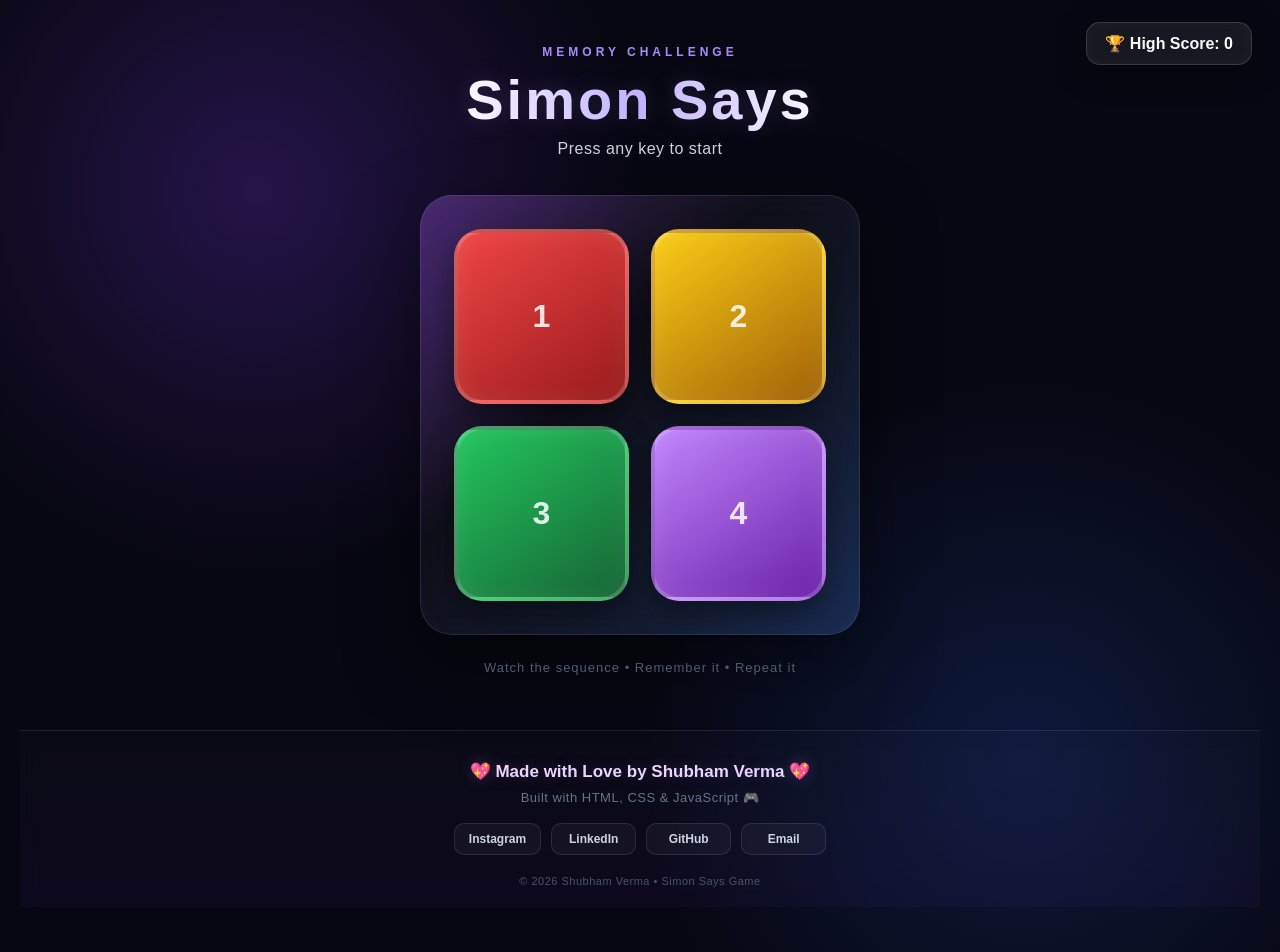
<file: index.html>
<!DOCTYPE html>
<html lang="en">
<head>
    <meta charset="UTF-8">
    <meta name="viewport" content="width=device-width, initial-scale=1.0">
    <title>Simon Says Game</title>
    <link rel="stylesheet" href="style.css">
</head>

<body>

    <div id="highScore">🏆 High Score: 0</div>

    <div class="game-header">
        <p class="game-label">MEMORY CHALLENGE</p>
        <h1>Simon Says</h1>
        <h2>Press any key to start</h2>
    </div>

    <div class="btn-container">

        <div class="line-one">
            <div class="btn red" id="red" type="button">1</div>
            <div class="btn yellow" id="yellow" type="button">2</div>
        </div>

        <div class="line-two">
            <div class="btn green" id="green" type="button">3</div>
            <div class="btn purple" id="purple" type="button">4</div>
        </div>

    </div>

    <p class="game-tip">Watch the sequence • Remember it • Repeat it</p>

    <footer class="footer">
    <div class="footer-content">

        <h3>💖 Made with Love by Shubham Verma 💖</h3>

        <p>Built with HTML, CSS & JavaScript 🎮</p>

        <div class="social-icons">

            <a href="https://www.instagram.com/it.is.sv/"
               target="_blank"
               title="Instagram">
                Instagram
            </a>

            <a href="https://www.linkedin.com/in/itissv"
               target="_blank"
               title="LinkedIn">
                LinkedIn
            </a>

            <a href="https://github.com/itissv"
               target="_blank"
               title="GitHub">
                GitHub
            </a>

            <a href="mailto:svshubham87@gmail.com"
               title="Email">
                Email
            </a>

        </div>

        <p class="copyright">
            © 2026 Shubham Verma • Simon Says Game
        </p>

    </div>
</footer>

<script src="script.js"></script>
    <script src="simon.js"></script>
</body>
</html>
</file>
<file: style.css>
* {
    box-sizing: border-box;
    margin: 0;
    padding: 0;
}


body {
    min-height: 100vh;

    font-family: "Segoe UI", Arial, sans-serif;

    text-align: center;

    color: white;

    background:
        radial-gradient(
            circle at 20% 20%,
            rgba(124, 58, 237, 0.25),
            transparent 30%
        ),
        radial-gradient(
            circle at 80% 80%,
            rgba(37, 99, 235, 0.2),
            transparent 30%
        ),
        #070711;

    display: flex;
    flex-direction: column;
    align-items: center;

    padding: 45px 20px;

    transition:
        background 0.3s ease,
        color 0.3s ease;
}


/* =========================
   GAME OVER BODY
========================= */

body.gameOver {
    background:
        radial-gradient(
            circle at center,
            rgba(127, 29, 29, 0.45),
            transparent 55%
        ),
        #120303;

    color: #ff4d4d;

    animation: screenShake 0.35s ease;
}


@keyframes screenShake {

    0% {
        transform: translateX(0);
    }

    20% {
        transform: translateX(-6px);
    }

    40% {
        transform: translateX(6px);
    }

    60% {
        transform: translateX(-4px);
    }

    80% {
        transform: translateX(4px);
    }

    100% {
        transform: translateX(0);
    }
}


/* =========================
   HIGH SCORE
========================= */

#highScore {
    position: fixed;

    top: 22px;
    right: 28px;

    padding: 11px 18px;

    color: #f8fafc;

    font-size: 16px;
    font-weight: 700;

    background: rgba(255, 255, 255, 0.07);

    border: 1px solid rgba(255, 255, 255, 0.15);

    border-radius: 14px;

    backdrop-filter: blur(12px);

    box-shadow:
        0 8px 30px rgba(0, 0, 0, 0.35),
        inset 0 0 15px rgba(255, 255, 255, 0.03);

    z-index: 20;

    transition:
        0.3s;
}


#highScore:hover {
    transform: translateY(-2px);

    border-color: rgba(250, 204, 21, 0.5);

    box-shadow:
        0 0 20px rgba(250, 204, 21, 0.2),
        0 8px 30px rgba(0, 0, 0, 0.4);
}


/* =========================
   NEW HIGH SCORE
========================= */

.new-record {
    color: #facc15 !important;

    border-color: rgba(250, 204, 21, 0.7) !important;

    box-shadow:
        0 0 20px rgba(250, 204, 21, 0.35),
        0 0 40px rgba(250, 204, 21, 0.15),
        0 8px 30px rgba(0, 0, 0, 0.4) !important;

    transform: scale(1.08);

    animation: recordPulse 0.8s ease;
}


@keyframes recordPulse {

    0% {
        transform: scale(1);
    }

    50% {
        transform: scale(1.12);
    }

    100% {
        transform: scale(1.08);
    }
}


/* =========================
   HEADER
========================= */

.game-header {
    margin-bottom: 25px;
}


.game-label {
    color: #a78bfa;

    font-size: 12px;
    font-weight: 700;

    letter-spacing: 4px;

    margin-bottom: 8px;
}


h1 {
    font-size: 3.5rem;

    font-weight: 900;

    letter-spacing: 3px;

    background: linear-gradient(
        90deg,
        #ffffff,
        #c4b5fd,
        #ffffff
    );

    -webkit-background-clip: text;
    -webkit-text-fill-color: transparent;

    text-shadow:
        0 0 25px rgba(167, 139, 250, 0.2);
}


h2 {
    min-height: 30px;

    margin-top: 8px;

    color: #cbd5e1;

    font-size: 1rem;

    font-weight: 500;

    letter-spacing: 0.5px;

    transition:
        color 0.2s,
        transform 0.2s;
}


/* =========================
   GAME OVER TEXT
========================= */

body.gameOver h2 {
    color: #ff4d4d;

    text-shadow:
        0 0 10px rgba(255, 0, 0, 0.5),
        0 0 25px rgba(255, 0, 0, 0.25);
}


.restart-text {
    display: inline-block;

    margin-top: 8px;

    color: #fca5a5;

    font-size: 0.9rem;

    animation: restartPulse 1s infinite;
}


@keyframes restartPulse {

    0%,
    100% {
        opacity: 0.6;
    }

    50% {
        opacity: 1;
    }
}


/* =========================
   LEVEL ANIMATION
========================= */

.game-over {
    animation: levelPulse 0.5s ease;
}


@keyframes levelPulse {

    0% {
        transform: scale(1);
    }

    50% {
        transform: scale(1.06);
    }

    100% {
        transform: scale(1);
    }
}


/* =========================
   GAME BOARD
========================= */

.btn-container {
    padding: 22px;

    border-radius: 32px;

    background: rgba(255, 255, 255, 0.035);

    border: 1px solid rgba(255, 255, 255, 0.1);

    box-shadow:
        0 25px 70px rgba(0, 0, 0, 0.5),
        inset 0 0 35px rgba(255, 255, 255, 0.015);

    backdrop-filter: blur(15px);

    position: relative;
}


/* Glowing border */

.btn-container::before {
    content: "";

    position: absolute;

    inset: -1px;

    border-radius: 32px;

    background: linear-gradient(
        135deg,
        rgba(168, 85, 247, 0.3),
        transparent 40%,
        rgba(59, 130, 246, 0.2)
    );

    z-index: -1;
}


/* =========================
   GAME OVER BOARD
========================= */

body.gameOver .btn-container {
    border-color: rgba(239, 68, 68, 0.35);

    box-shadow:
        0 0 35px rgba(239, 68, 68, 0.15),
        0 25px 70px rgba(0, 0, 0, 0.6);
}


/* =========================
   ROWS
========================= */

.line-one,
.line-two {
    display: flex;

    justify-content: center;

    align-items: center;
}


/* =========================
   GAME BUTTONS
========================= */

.btn {
    height: 175px;

    width: 175px;

    margin: 11px;

    border-radius: 28px;

    border: 4px solid rgba(255, 255, 255, 0.2);

    display: flex;

    justify-content: center;

    align-items: center;

    color: rgba(255, 255, 255, 0.85);

    font-size: 2rem;

    font-weight: 800;

    cursor: pointer;

    box-shadow:
        inset 0 0 25px rgba(255, 255, 255, 0.08),
        0 12px 30px rgba(0, 0, 0, 0.4);

    transition:
        transform 0.15s ease,
        filter 0.15s ease,
        box-shadow 0.15s ease;
}


/* Hover */

.btn:hover {
    transform: translateY(-5px) scale(1.025);

    filter: brightness(1.15);

    box-shadow:
        inset 0 0 30px rgba(255, 255, 255, 0.12),
        0 18px 40px rgba(0, 0, 0, 0.5);
}


/* Click */

.btn:active {
    transform: scale(0.93);
}


/* =========================
   BUTTON COLORS
========================= */

.red {
    background: linear-gradient(
        145deg,
        #ef4444,
        #991b1b
    );
}


.yellow {
    background: linear-gradient(
        145deg,
        #facc15,
        #a16207
    );
}


.green {
    background: linear-gradient(
        145deg,
        #22c55e,
        #166534
    );
}


.purple {
    background: linear-gradient(
        145deg,
        #c084fc,
        #6b21a8
    );
}


/* =========================
   COMPUTER FLASH
========================= */

.flash {
    background: #ffffff !important;

    filter: brightness(2.2);

    transform: scale(1.07);

    box-shadow:
        0 0 25px #ffffff,
        0 0 55px #ffffff,
        0 0 100px rgba(255, 255, 255, 0.8);

    border-color: white;
}


/* =========================
   USER FLASH
========================= */

.userFlash {
    background: #2dd4bf !important;

    transform: scale(0.94);

    box-shadow:
        0 0 25px #2dd4bf,
        0 0 55px rgba(45, 212, 191, 0.7),
        0 0 90px rgba(45, 212, 191, 0.3);

    border-color: #99f6e4;
}


/* =========================
   GAME TIP
========================= */

.game-tip {
    margin-top: 25px;

    color: #64748b;

    font-size: 13px;

    letter-spacing: 1px;
}


/* =========================
   MOBILE
========================= */

@media (max-width: 600px) {

    body {
        padding-top: 80px;
    }


    h1 {
        font-size: 2.4rem;
    }


    .game-label {
        font-size: 10px;

        letter-spacing: 3px;
    }


    h2 {
        font-size: 0.9rem;
    }


    #highScore {
        top: 15px;

        right: 15px;

        padding: 8px 12px;

        font-size: 13px;
    }


    .btn-container {
        padding: 12px;

        border-radius: 24px;
    }


    .btn {
        height: 125px;

        width: 125px;

        margin: 7px;

        border-radius: 20px;

        font-size: 1.4rem;
    }


    .game-tip {
        font-size: 11px;
    }
}


@media (max-width: 400px) {

    .btn {
        height: 105px;

        width: 105px;

        margin: 5px;

        border-radius: 17px;
    }


    h1 {
        font-size: 2rem;
    }
}
/* =========================
   FOOTER
========================= */

.footer {
    width: 100%;

    margin-top: 55px;
    padding: 30px 20px 20px;

    border-top: 1px solid rgba(255, 255, 255, 0.08);

    background:
        linear-gradient(
            180deg,
            rgba(255, 255, 255, 0.015),
            rgba(124, 58, 237, 0.06)
        );

    backdrop-filter: blur(10px);
}


.footer-content {
    max-width: 700px;

    margin: auto;

    text-align: center;
}


.footer h3 {
    color: #e9d5ff;

    font-size: 17px;

    font-weight: 700;

    margin-bottom: 8px;

    text-shadow:
        0 0 15px rgba(192, 132, 252, 0.25);
}


.footer-content > p {
    color: #64748b;

    font-size: 13px;

    letter-spacing: 0.5px;

    margin-bottom: 18px;
}


/* =========================
   SOCIAL LINKS
========================= */

.social-icons {
    display: flex;

    justify-content: center;

    align-items: center;

    gap: 10px;

    flex-wrap: wrap;

    margin-bottom: 20px;
}


.social-icons a {
    display: inline-flex;

    align-items: center;

    justify-content: center;

    min-width: 85px;

    padding: 8px 14px;

    color: #cbd5e1;

    text-decoration: none;

    font-size: 12px;

    font-weight: 600;

    border: 1px solid rgba(255, 255, 255, 0.1);

    border-radius: 10px;

    background: rgba(255, 255, 255, 0.04);

    transition:
        transform 0.2s ease,
        color 0.2s ease,
        background 0.2s ease,
        border-color 0.2s ease,
        box-shadow 0.2s ease;
}


.social-icons a:hover {
    color: #ffffff;

    background: rgba(124, 58, 237, 0.2);

    border-color: rgba(167, 139, 250, 0.5);

    transform: translateY(-3px);

    box-shadow:
        0 5px 20px rgba(124, 58, 237, 0.2);
}


/* =========================
   COPYRIGHT
========================= */

.footer .copyright {
    margin: 0;

    color: #475569;

    font-size: 11px;

    letter-spacing: 0.5px;
}


/* =========================
   MOBILE FOOTER
========================= */

@media (max-width: 600px) {

    .footer {
        margin-top: 40px;

        padding: 25px 15px 18px;
    }

    .footer h3 {
        font-size: 14px;
    }

    .footer-content > p {
        font-size: 11px;
    }

    .social-icons {
        gap: 7px;
    }

    .social-icons a {
        min-width: 70px;

        padding: 7px 10px;

        font-size: 11px;
    }

    .footer .copyright {
        font-size: 10px;
    }
}
</file>
<file: simon.css>
* {
    box-sizing: border-box;
    margin: 0;
    padding: 0;
}


body {
    min-height: 100vh;

    font-family: "Segoe UI", Arial, sans-serif;

    text-align: center;

    color: white;

    background:
        radial-gradient(
            circle at 20% 20%,
            rgba(124, 58, 237, 0.25),
            transparent 30%
        ),
        radial-gradient(
            circle at 80% 80%,
            rgba(37, 99, 235, 0.2),
            transparent 30%
        ),
        #070711;

    display: flex;
    flex-direction: column;
    align-items: center;

    padding: 45px 20px;

    transition:
        background 0.3s ease,
        color 0.3s ease;
}


/* =========================
   GAME OVER BODY
========================= */

body.gameOver {
    background:
        radial-gradient(
            circle at center,
            rgba(127, 29, 29, 0.45),
            transparent 55%
        ),
        #120303;

    color: #ff4d4d;

    animation: screenShake 0.35s ease;
}


@keyframes screenShake {

    0% {
        transform: translateX(0);
    }

    20% {
        transform: translateX(-6px);
    }

    40% {
        transform: translateX(6px);
    }

    60% {
        transform: translateX(-4px);
    }

    80% {
        transform: translateX(4px);
    }

    100% {
        transform: translateX(0);
    }
}


/* =========================
   HIGH SCORE
========================= */

#highScore {
    position: fixed;

    top: 22px;
    right: 28px;

    padding: 11px 18px;

    color: #f8fafc;

    font-size: 16px;
    font-weight: 700;

    background: rgba(255, 255, 255, 0.07);

    border: 1px solid rgba(255, 255, 255, 0.15);

    border-radius: 14px;

    backdrop-filter: blur(12px);

    box-shadow:
        0 8px 30px rgba(0, 0, 0, 0.35),
        inset 0 0 15px rgba(255, 255, 255, 0.03);

    z-index: 20;

    transition:
        0.3s;
}


#highScore:hover {
    transform: translateY(-2px);

    border-color: rgba(250, 204, 21, 0.5);

    box-shadow:
        0 0 20px rgba(250, 204, 21, 0.2),
        0 8px 30px rgba(0, 0, 0, 0.4);
}


/* =========================
   NEW HIGH SCORE
========================= */

.new-record {
    color: #facc15 !important;

    border-color: rgba(250, 204, 21, 0.7) !important;

    box-shadow:
        0 0 20px rgba(250, 204, 21, 0.35),
        0 0 40px rgba(250, 204, 21, 0.15),
        0 8px 30px rgba(0, 0, 0, 0.4) !important;

    transform: scale(1.08);

    animation: recordPulse 0.8s ease;
}


@keyframes recordPulse {

    0% {
        transform: scale(1);
    }

    50% {
        transform: scale(1.12);
    }

    100% {
        transform: scale(1.08);
    }
}


/* =========================
   HEADER
========================= */

.game-header {
    margin-bottom: 25px;
}


.game-label {
    color: #a78bfa;

    font-size: 12px;
    font-weight: 700;

    letter-spacing: 4px;

    margin-bottom: 8px;
}


h1 {
    font-size: 3.5rem;

    font-weight: 900;

    letter-spacing: 3px;

    background: linear-gradient(
        90deg,
        #ffffff,
        #c4b5fd,
        #ffffff
    );

    -webkit-background-clip: text;
    -webkit-text-fill-color: transparent;

    text-shadow:
        0 0 25px rgba(167, 139, 250, 0.2);
}


h2 {
    min-height: 30px;

    margin-top: 8px;

    color: #cbd5e1;

    font-size: 1rem;

    font-weight: 500;

    letter-spacing: 0.5px;

    transition:
        color 0.2s,
        transform 0.2s;
}


/* =========================
   GAME OVER TEXT
========================= */

body.gameOver h2 {
    color: #ff4d4d;

    text-shadow:
        0 0 10px rgba(255, 0, 0, 0.5),
        0 0 25px rgba(255, 0, 0, 0.25);
}


.restart-text {
    display: inline-block;

    margin-top: 8px;

    color: #fca5a5;

    font-size: 0.9rem;

    animation: restartPulse 1s infinite;
}


@keyframes restartPulse {

    0%,
    100% {
        opacity: 0.6;
    }

    50% {
        opacity: 1;
    }
}


/* =========================
   LEVEL ANIMATION
========================= */

.game-over {
    animation: levelPulse 0.5s ease;
}


@keyframes levelPulse {

    0% {
        transform: scale(1);
    }

    50% {
        transform: scale(1.06);
    }

    100% {
        transform: scale(1);
    }
}


/* =========================
   GAME BOARD
========================= */

.btn-container {
    padding: 22px;

    border-radius: 32px;

    background: rgba(255, 255, 255, 0.035);

    border: 1px solid rgba(255, 255, 255, 0.1);

    box-shadow:
        0 25px 70px rgba(0, 0, 0, 0.5),
        inset 0 0 35px rgba(255, 255, 255, 0.015);

    backdrop-filter: blur(15px);

    position: relative;
}


/* Glowing border */

.btn-container::before {
    content: "";

    position: absolute;

    inset: -1px;

    border-radius: 32px;

    background: linear-gradient(
        135deg,
        rgba(168, 85, 247, 0.3),
        transparent 40%,
        rgba(59, 130, 246, 0.2)
    );

    z-index: -1;
}


/* =========================
   GAME OVER BOARD
========================= */

body.gameOver .btn-container {
    border-color: rgba(239, 68, 68, 0.35);

    box-shadow:
        0 0 35px rgba(239, 68, 68, 0.15),
        0 25px 70px rgba(0, 0, 0, 0.6);
}


/* =========================
   ROWS
========================= */

.line-one,
.line-two {
    display: flex;

    justify-content: center;

    align-items: center;
}


/* =========================
   GAME BUTTONS
========================= */

.btn {
    height: 175px;

    width: 175px;

    margin: 11px;

    border-radius: 28px;

    border: 4px solid rgba(255, 255, 255, 0.2);

    display: flex;

    justify-content: center;

    align-items: center;

    color: rgba(255, 255, 255, 0.85);

    font-size: 2rem;

    font-weight: 800;

    cursor: pointer;

    box-shadow:
        inset 0 0 25px rgba(255, 255, 255, 0.08),
        0 12px 30px rgba(0, 0, 0, 0.4);

    transition:
        transform 0.15s ease,
        filter 0.15s ease,
        box-shadow 0.15s ease;
}


/* Hover */

.btn:hover {
    transform: translateY(-5px) scale(1.025);

    filter: brightness(1.15);

    box-shadow:
        inset 0 0 30px rgba(255, 255, 255, 0.12),
        0 18px 40px rgba(0, 0, 0, 0.5);
}


/* Click */

.btn:active {
    transform: scale(0.93);
}


/* =========================
   BUTTON COLORS
========================= */

.red {
    background: linear-gradient(
        145deg,
        #ef4444,
        #991b1b
    );
}


.yellow {
    background: linear-gradient(
        145deg,
        #facc15,
        #a16207
    );
}


.green {
    background: linear-gradient(
        145deg,
        #22c55e,
        #166534
    );
}


.purple {
    background: linear-gradient(
        145deg,
        #c084fc,
        #6b21a8
    );
}


/* =========================
   COMPUTER FLASH
========================= */

.flash {
    background: #ffffff !important;

    filter: brightness(2.2);

    transform: scale(1.07);

    box-shadow:
        0 0 25px #ffffff,
        0 0 55px #ffffff,
        0 0 100px rgba(255, 255, 255, 0.8);

    border-color: white;
}


/* =========================
   USER FLASH
========================= */

.userFlash {
    background: #2dd4bf !important;

    transform: scale(0.94);

    box-shadow:
        0 0 25px #2dd4bf,
        0 0 55px rgba(45, 212, 191, 0.7),
        0 0 90px rgba(45, 212, 191, 0.3);

    border-color: #99f6e4;
}


/* =========================
   GAME TIP
========================= */

.game-tip {
    margin-top: 25px;

    color: #64748b;

    font-size: 13px;

    letter-spacing: 1px;
}


/* =========================
   MOBILE
========================= */

@media (max-width: 600px) {

    body {
        padding-top: 80px;
    }


    h1 {
        font-size: 2.4rem;
    }


    .game-label {
        font-size: 10px;

        letter-spacing: 3px;
    }


    h2 {
        font-size: 0.9rem;
    }


    #highScore {
        top: 15px;

        right: 15px;

        padding: 8px 12px;

        font-size: 13px;
    }


    .btn-container {
        padding: 12px;

        border-radius: 24px;
    }


    .btn {
        height: 125px;

        width: 125px;

        margin: 7px;

        border-radius: 20px;

        font-size: 1.4rem;
    }


    .game-tip {
        font-size: 11px;
    }
}


@media (max-width: 400px) {

    .btn {
        height: 105px;

        width: 105px;

        margin: 5px;

        border-radius: 17px;
    }


    h1 {
        font-size: 2rem;
    }
}
/* =========================
   FOOTER
========================= */

.footer {
    width: 100%;

    margin-top: 55px;
    padding: 30px 20px 20px;

    border-top: 1px solid rgba(255, 255, 255, 0.08);

    background:
        linear-gradient(
            180deg,
            rgba(255, 255, 255, 0.015),
            rgba(124, 58, 237, 0.06)
        );

    backdrop-filter: blur(10px);
}


.footer-content {
    max-width: 700px;

    margin: auto;

    text-align: center;
}


.footer h3 {
    color: #e9d5ff;

    font-size: 17px;

    font-weight: 700;

    margin-bottom: 8px;

    text-shadow:
        0 0 15px rgba(192, 132, 252, 0.25);
}


.footer-content > p {
    color: #64748b;

    font-size: 13px;

    letter-spacing: 0.5px;

    margin-bottom: 18px;
}


/* =========================
   SOCIAL LINKS
========================= */

.social-icons {
    display: flex;

    justify-content: center;

    align-items: center;

    gap: 10px;

    flex-wrap: wrap;

    margin-bottom: 20px;
}


.social-icons a {
    display: inline-flex;

    align-items: center;

    justify-content: center;

    min-width: 85px;

    padding: 8px 14px;

    color: #cbd5e1;

    text-decoration: none;

    font-size: 12px;

    font-weight: 600;

    border: 1px solid rgba(255, 255, 255, 0.1);

    border-radius: 10px;

    background: rgba(255, 255, 255, 0.04);

    transition:
        transform 0.2s ease,
        color 0.2s ease,
        background 0.2s ease,
        border-color 0.2s ease,
        box-shadow 0.2s ease;
}


.social-icons a:hover {
    color: #ffffff;

    background: rgba(124, 58, 237, 0.2);

    border-color: rgba(167, 139, 250, 0.5);

    transform: translateY(-3px);

    box-shadow:
        0 5px 20px rgba(124, 58, 237, 0.2);
}


/* =========================
   COPYRIGHT
========================= */

.footer .copyright {
    margin: 0;

    color: #475569;

    font-size: 11px;

    letter-spacing: 0.5px;
}


/* =========================
   MOBILE FOOTER
========================= */

@media (max-width: 600px) {

    .footer {
        margin-top: 40px;

        padding: 25px 15px 18px;
    }

    .footer h3 {
        font-size: 14px;
    }

    .footer-content > p {
        font-size: 11px;
    }

    .social-icons {
        gap: 7px;
    }

    .social-icons a {
        min-width: 70px;

        padding: 7px 10px;

        font-size: 11px;
    }

    .footer .copyright {
        font-size: 10px;
    }
}
</file>
